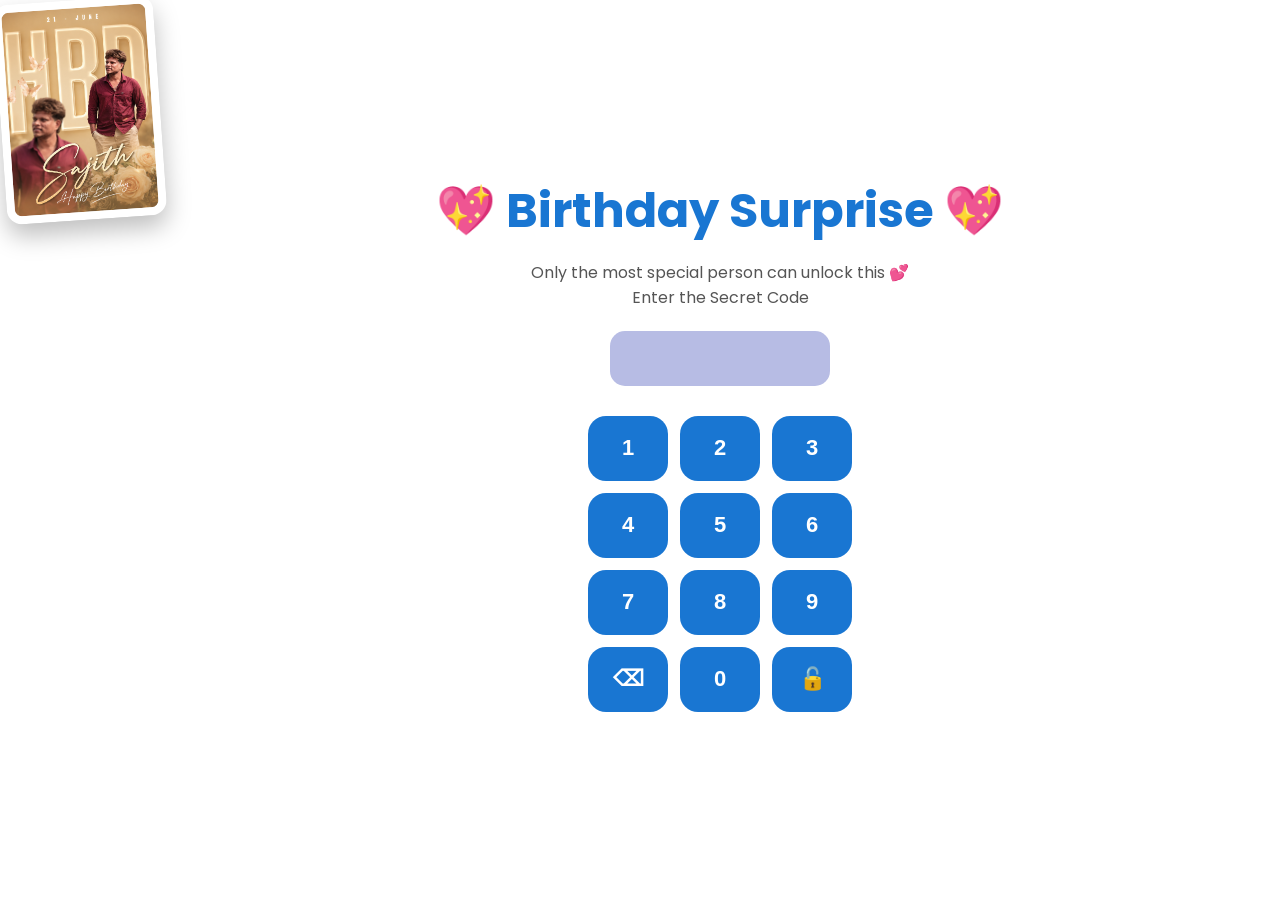
<file: index.html>
<!DOCTYPE html>
<html lang="en">

<head>
   <meta charset="UTF-8">
   <meta name="viewport" content="width=device-width, initial-scale=1.0">
   
   <title>Happy Birthday</title>
   <link rel="stylesheet" href="styles.css">
   <link
        href="https://fonts.googleapis.com/css2?family=Dancing+Script:wght@400;600;700&family=Poppins:wght@300;400;500; 600;700&display=swap"
        rel="stylesheet">
        <link rel="icon" href="adwaitlogo.jpg" type="image/jpg">
</head>

<body>
   <div id="lockScreen">
    <!-- Lock Screen Content Here -->
      <div class="lock-container">

    <div class="profile-photo">
        <img src="images/img.png" alt="Birthday Boy">
    </div>

    <div class="lock-box">

        <h1>💖 Birthday Surprise 💖</h1>
        <p>Only the most special person can unlock this 💕</p>

        <p>Enter the Secret Code</p>

        <input type="password" id="pinDisplay" readonly>

        <div class="keypad">

            <button onclick="addNumber('1')">1</button>
            <button onclick="addNumber('2')">2</button>
            <button onclick="addNumber('3')">3</button>

            <button onclick="addNumber('4')">4</button>
            <button onclick="addNumber('5')">5</button>
            <button onclick="addNumber('6')">6</button>

            <button onclick="addNumber('7')">7</button>
            <button onclick="addNumber('8')">8</button>
            <button onclick="addNumber('9')">9</button>

            <button onclick="clearPin()">⌫</button>
            <button onclick="addNumber('0')">0</button>
            <button onclick="checkPin()">🔓</button>

        </div>

        <p id="pinMessage"></p>

    </div>

</div>
   </div>
   
<div id="mainContent" style="display:none;">
    <!-- Floating Background Particles -->
    <div class="particles" id="particles"></div>

    <!-- Hero Section -->
    <section class="hero" id="hero">
        <div class="hero-content">
            <h1 class="typewriter" id="typewriter">Happy Birthday, Pichoda 👻🥰!</h1>
            <p class="subtitle fade-in">Today is all about celebrating you and the joy you bring to my life</p>
            <div class="floating-hearts">
                <div class="heart">❤️</div>
                <div class="heart">💖</div>
                <div class="heart">💗</div>
                <div class="heart">💝</div>
            </div>
            <button class="cta-button" onclick="scrollToSection('gallery')">
                Start the Celebration
            </button>
        </div>
        <div class="scroll-indicator">
            <div class="scroll-arrow"></div>
        </div>
    </section>

    <!-- Photo Gallery Section -->
    <section class="gallery-section" id="gallery">
        <div class="container">
            <h2 class="section-title">Our Beautiful Memories</h2>
            <div class="gallery-grid">
                <div class="photo-card" data-aos="fade-up" data-delay="100">
                    <div class="photo-container">
                        <img src="images/image_7.png" 
                             alt="Beautiful moment">
                        <div class="photo-overlay">
                            <div class="photo-caption">First Birthday wish and the way our friendship was started 🐵🤍</div>
                            <button class="like-btn" onclick="toggleLike(this)">
                                <span class="heart-icon">🤍</span>
                            </button>
                        </div>
                    </div>
                </div>
                
                <div class="photo-card" data-aos="fade-up" data-delay="200">
                    <div class="photo-container">
                        <img src="images/image_8.png" 
                             alt="Sweet memory">
                        <div class="photo-overlay">
                            <div class="photo-caption">Favorite Butterscotch ice cream with favorite person 🍨💖</div>
                            <button class="like-btn" onclick="toggleLike(this)">
                                <span class="heart-icon">🤍</span>
                            </button>
                        </div>
                    </div>
                </div>

                <div class="photo-card" data-aos="fade-up" data-delay="300">
                    <div class="photo-container">
                        <img src="images/image_3.jpg"
                             alt="Happy times">
                        <div class="photo-overlay">
                            <div class="photo-caption">Mirror capture 📸</div>
                            <button class="like-btn" onclick="toggleLike(this)">
                                <span class="heart-icon">🤍</span>
                            </button>
                        </div>
                    </div>
                </div>

                <div class="photo-card" data-aos="fade-up" data-delay="400">
                    <div class="photo-container">
                        <img src="images/image_5.jpg"
                             alt="Love moment">
                        <div class="photo-overlay">
                            <div class="photo-caption">Second selfie 📸 cheesy smile 😁</div>
                            <button class="like-btn" onclick="toggleLike(this)">
                                <span class="heart-icon">🤍</span>
                            </button>
                        </div>
                    </div>
                </div>
                
                <div class="photo-card" data-aos="fade-up" data-delay="500">
                    <div class="photo-container">
                        <img src="images/image_2.jpg"
                             alt="Love moment">
                        <div class="photo-overlay">
                            <div class="photo-caption">First selfie with favorite animal 🐾😉</div>
                            <button class="like-btn" onclick="toggleLike(this)">
                                <span class="heart-icon">🤍</span>
                            </button>
                        </div>
                    </div>
                </div>

                <div class="photo-card" data-aos="fade-up" data-delay="600">
                    <div class="photo-container">
                        <img src="images/image_6.jpg"
                             alt="Romantic moment">
                        <div class="photo-overlay">
                            <div class="photo-caption">Beautiful moment together 🌹</div>
                            <button class="like-btn" onclick="toggleLike(this)">
                                <span class="heart-icon">🤍</span>
                            </button>
                        </div>
                    </div>
                </div>
            </div>
        </div>
    </section>
        <section class="together-section">
    <h2>💙 Our Beautiful Journey 💙</h2>

    <div class="together-card">
        <h3>Together Since</h3>

        <div class="counter">
            <div>
                <span id="years">0</span>
                <p>Years</p>
            </div>

            <div>
                <span id="months">0</span>
                <p>Months</p>
            </div>

            <div>
                <span id="days">0</span>
                <p>Days</p>
            </div>
        </div>

        <p class="since-text">
            🌟 Every day has been another beautiful memory. 💙
        </p>
    </div>
</section>
    <!-- Birthday Message Section -->
    <section class="message-section" id="message">
        <div class="container">
            <div class="message-card">
                <h2 class="message-title">A Special Message for You</h2>
                <div class="message-content">
                    <p class="message-text fade-in-text">
                        Eroju ki mana friendship start ayi 3 years complete ayindhi, its been so special to me,
                        neelanti oka good caring loving person na life lo undatam, i felt so lucky.
                        ee 3 years journey lo naku chala supportive ga undi, netho special moments create chesukunela 
                        chesinandhuku chala chala thanks.
                    </p>
                    <p class="message-text fade-in-text">
                        Mana ee journey lo missunderstandings vachinappatiki, arguments vachinappatiki at the end of the day 
                        malli understand chesukoni solve chesukuntam.. yeppatiki elane ardham chesukuntuu undali..
                         I am so grateful for your patience, understanding, and the way you always find a way to make
                          things right between us. 
                        I wish manam yeppatiki elane okarini okaram support chesukuntuu, happy ga, as a best friends la undali.
                        Life lo yenni ups and downs vachina, you have to be strong and keep smiling.
                    </p>
                    <p class="message-signature fade-in-text">
                        Happy Birthday, pichoda ! You are so special to me ! 
                        Here's to many more years of laughter, love, and beautiful memories
                        together.
                    </p>
                </div>
                <button class="secret-btn"
                    onclick="window.location.href='letter.html'">
                     💌 Open Secret Letter
                </button>
                <div class="message-hearts">
                    <span class="heart-animation">❤️</span>
                    <span class="heart-animation">💖</span>
                    <span class="heart-animation">💗</span>
                </div>
            </div>
        </div>
    </section>
     <section class="guestbook-section">
        <div class="guestbook-card">
            <h2>📖 Leave Me a Little Note 💙</h2>
            <p style="margin-top:20px; color:#2563eb;">
               Write anything you want. It'll always stay here as a special memory ✨
            </p>

        <textarea
            id="guestMessage"
            placeholder="Write your thoughts here... ❤️"
        ></textarea>

        <br>

        <button class="save-btn" onclick="saveGuestBook()">
            💾 Save Message
        </button>

        <button class="clear-btn" onclick="clearGuestBook()">
            🗑 Clear
        </button>

        <h3>Your Forever Message 💌</h3>

        <div id="savedMessage"></div>
        </div>
    </section>
    <!-- Footer-->
    <footer class="footer">
        <div class="container">
            <p>&copy; 2026 Your Butterfly 🦋 made with lots of love for the most amazing person in the world</p>
        </div>
    </footer>

    <script src="script.js"></script>

   <!-- Background Music -->
<audio id="birthdaySong" loop>
    <source src="song_1.mp3" type="audio/mpeg">
    Your browser does not support audio.
</audio>

<!-- Music Toggle Button -->
<button id="musicBtn" class="music-btn">
    ❤️ Our Song 🎶
</button>
</div>
</body>
</html>
</file>
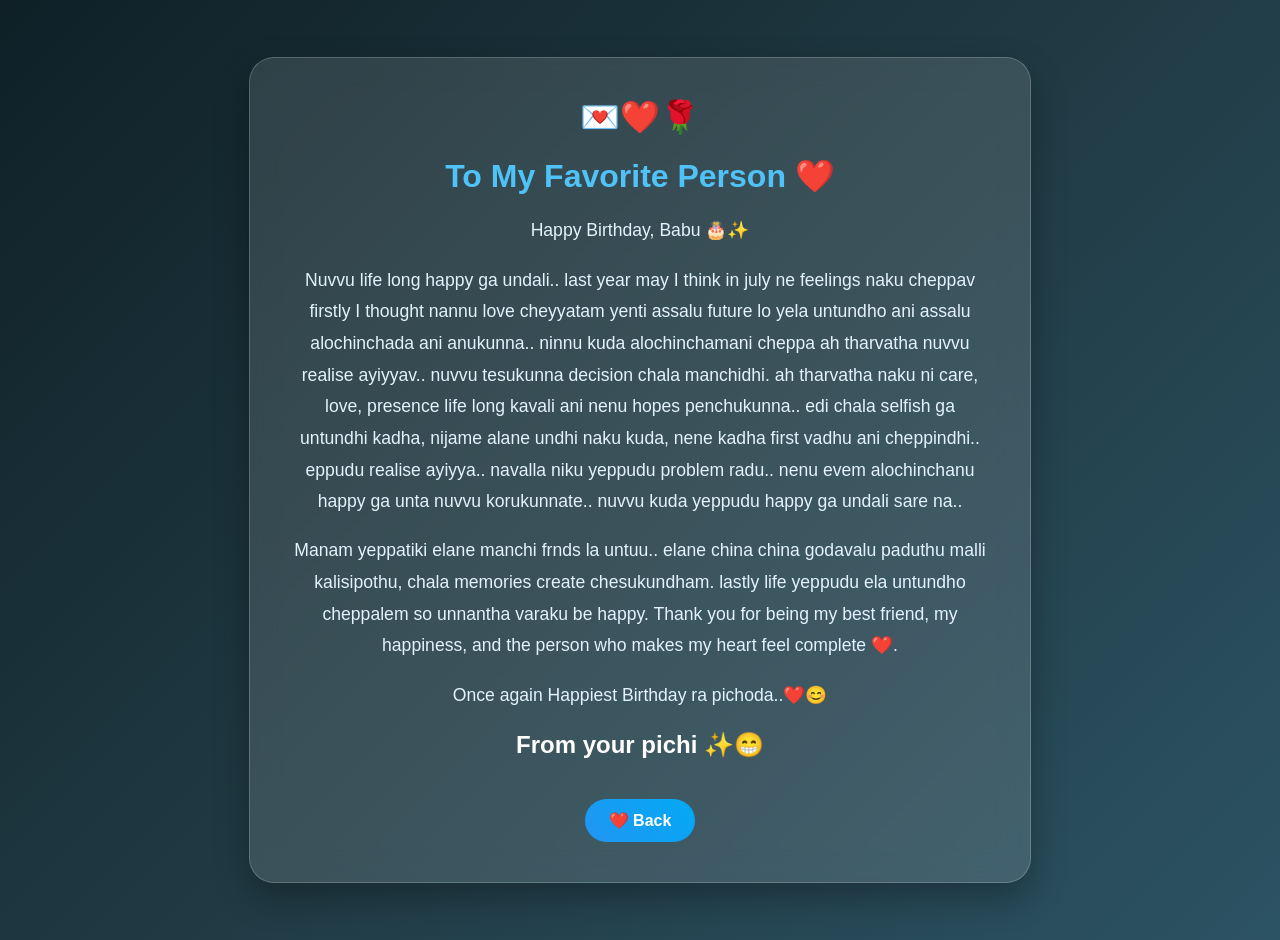
<file: letter.html>
<!DOCTYPE html>
<html lang="en">
<head>
    <meta charset="UTF-8">
    <meta name="viewport" content="width=device-width, initial-scale=1.0">
    <title>My Secret Letter ❤️</title>

    <style>
       body{
    margin:0;
    min-height:100vh;
    display:flex;
    justify-content:center;
    align-items:center;
    background:linear-gradient(135deg,#0f2027,#203a43,#2c5364);
    font-family:'Poppins',sans-serif;
    text-align:center;
    padding:20px;
}

.letter{
    max-width:700px;
    background:rgba(255,255,255,0.12);
    backdrop-filter:blur(15px);
    -webkit-backdrop-filter:blur(15px);
    padding:40px;
    border-radius:25px;
    box-shadow:0 15px 35px rgba(0,0,0,0.3);
    border:1px solid rgba(255,255,255,0.2);
    animation:fadeIn 1s ease;
    color:white;
}

h1{
    color:#4fc3f7;
    margin-bottom:20px;
}

p{
    font-size:1.1rem;
    line-height:1.8;
    color:#e3f2fd;
}

.emoji{
    font-size:2rem;
    margin-bottom:15px;
    animation:bounce 2s infinite;
}

.back-btn{
    margin-top:20px;
    padding:12px 24px;
    border:none;
    border-radius:30px;
    background:linear-gradient(45deg,#2196f3,#03a9f4);
    color:white;
    cursor:pointer;
    font-size:1rem;
    font-weight:600;
    transition:all 0.3s ease;
}

.back-btn:hover{
    transform:translateY(-3px);
    background:linear-gradient(45deg,#1976d2,#0288d1);
    box-shadow:0 8px 20px rgba(33,150,243,0.4);
}

@keyframes bounce{
    50%{
        transform:translateY(-8px);
    }
}

@keyframes fadeIn{
    from{
        opacity:0;
        transform:translateY(30px);
    }
    to{
        opacity:1;
        transform:translateY(0);
    }
}
    </style>
</head>
<body>

    <div class="letter">
        <div class="emoji">💌❤️🌹</div>

        <h1>To My Favorite Person ❤️</h1>

        <p>
            Happy Birthday, Babu 🎂✨
        </p>

        <p>
            Nuvvu life long happy ga undali.. 
            last year may I think in july ne feelings naku cheppav 
            firstly I thought nannu love cheyyatam yenti assalu future lo yela untundho 
            ani assalu alochinchada ani anukunna.. ninnu kuda alochinchamani cheppa 
            ah tharvatha nuvvu realise ayiyyav.. nuvvu tesukunna decision chala manchidhi.
            ah tharvatha naku ni care, love, presence life long kavali ani 
            nenu hopes penchukunna.. edi chala selfish ga untundhi kadha, nijame alane undhi naku kuda,
            nene kadha first vadhu ani cheppindhi.. eppudu realise ayiyya.. navalla niku yeppudu problem radu..
            nenu evem alochinchanu happy ga unta nuvvu korukunnate.. 
            nuvvu kuda yeppudu happy ga undali 
            sare na.. 
        </p>

        <p>
            Manam yeppatiki elane manchi frnds la untuu.. 
            elane china china godavalu paduthu malli kalisipothu,
            chala memories create chesukundham. 
            lastly life yeppudu ela untundho cheppalem so unnantha varaku be happy.

            Thank you for being my best friend, my happiness, 
            and the person who makes my heart feel complete ❤️.
        </p>

        <p>
            Once again Happiest Birthday ra pichoda..❤️😊
        </p>

        <h2>From your pichi ✨😁</h2>

        <button class="back-btn"
            onclick="window.location.href='index.html'">
            ❤️ Back
        </button>
    </div>

</body>
</html>
</file>
<file: styles.css>
body {
    background: pink !important;
}

* {
    margin: 0;
    padding: 0;
    box-sizing: border-box;
}

body {
    font-family: 'Poppins', sans-serif;
    line-height: 1.6;
    color: #333;
    overflow-x: hidden;
    scroll-behavior: smooth;
}

/* Background Particles */
.particles {
    position: fixed;
    top: 0;
    left: 0;
    width: 100%;
    height: 100%;
    pointer-events: none;
    z-index: 1;
}

.particle {
    position: absolute;
    font-size: 20px;
    opacity: 0.7;
    animation: float 6s ease-in-out infinite;
}

@keyframes float {
    
    0%,
    100% {
        transform: translateY(0px) rotate(0deg); 
    }
    25% {
        transform: translateY(-20px) rotate(5deg); 
    }
    50% {
        transform: translateY(-10px) rotate(-5deg); 
    }
    75% {
        transform: translateY(-30px) rotate(3deg); 
    }
}

/* Hero Section */
.hero {
    min-height: 100vh;
    background: linear-gradient(135deg, #4facfe 0%, #00f2fe 100%);    display: flex;
    align-items: center;
    justify-content: center;
    position: relative;
    overflow: hidden;
}

.hero-content {
    text-align: center;
    z-index: 2;
    position: relative;
    padding: 0 20px;
}

.typewriter {
    font-family: 'Dancing Script', cursive;
    font-size: clamp(2.5rem, 6vw, 5rem);
    font-weight: 700;
    color: #0d47a1;
    margin-bottom: 20px;
    white-space: nowrap;
    overflow: hidden;
    border-right: 3px solid #0d47a1;
    animation: typewriter 4s steps(26)  1s forwards, blink 1s infinite;
    width: 0;
}

@keyframes typewriter {
    to {
        width: 100%;
    }
}

@keyframes blink {
    0%,
    50% {
        border-color: #0d47a1;
    }

    51%,
    100% {
        border-color: transparent;
    }
}

.subtitle {
    font-size: clamp(1.1rem, 2.5vw, 1.5rem);
    color: #0d47a1;
    margin-bottom: 40px;
    opacity: 0;
    animation: fadeInUp 1s ease 3s forwards;
}

.floating-hearts {
    display: flex;
    justify-content: center;
    gap: 20px;
    margin: 40px 0;
    opacity: 0;
    animation: fadeInUp 1s ease 4s forwards;
}

.heart {
    font-size: 2rem;
    animation: bounce 1s ease-in-out infinite;
}

.heart:nth-child(1) {
    animation-delay: 0s;
}

.heart:nth-child(2) {
    animation-delay: 0.2s;
}

.heart:nth-child(3) {
    animation-delay: 0.4s;
}

.heart:nth-child(4) {
    animation-delay: 0.6s;
}

.heart:nth-child(5) {
    animation-delay: 0.8s;
}

@keyframes bounce {
    
    0%,
    20%,
    50%,
    80%,
    100% {
        transform: translateY(0);
    }
    40% {
        transform: translateY(-20px);
    }
    60% {
        transform: translateY(-10px);
    }
}

.cta-button {
    background: linear-gradient(45deg, #2196f3, #03a9f4);
    color: #fff;
    border: none;
    padding: 15px 30px;
    font-size: 1.2rem;
    font-weight: 600;
    border-radius: 50px;
    cursor: pointer;
    transition: all 0.3s ease;
    box-shadow: 0 10px 30px rgba(255, 107, 107, 0.3);
    opacity: 0;
    animation: fadeInUp 1s ease 5s forwards;
}

.cta-button:hover {
    transform: translateY(-5px);
    box-shadow: 0 15px 40px rgba(255, 107, 107, 0.4);
    background: linear-gradient(45deg, #1976d2, #0288d1);
}

.scroll-indicator {
    position: absolute;
    bottom: 20px;
    left: 50%;
    transform: translateX(-50%);
    opacity: 0;
    animation: fadeInUp 1s ease 6s forwards;
}

.scroll-arrow::before {
    content: '';
    position: absolute;
    top: 0;
    left: 50%;
    transform: translateX(-50%);
    width: 6px;
    height: 6px;
    background: #8b3a3a;
    border-radius: 50%;
    animation: scrollDot 2s ease-in-out infinite;
}

@keyframes scrollDot {
    0% {
        top: 8px;
        opacity: 1;
    }
    100% {
        top: 32px;
        opacity: 0;
    }
}

/* Gallery Section */
.gallery-section {
    padding: 100px 0;
    background: linear-gradient(100deg, #e3f2fd, #f5fbff 100%);
}

.container {
    max-width: 1200px;
    margin: 0 auto;
    padding: 0 20px;
}

.section-title {
    font-family: 'Dancing Script', cursive;
    font-size: clamp(2.5rem, 5vw, 4rem);
    color: #1565c0;
    text-align: center;
    margin-bottom: 60px;
    opacity: 0;
    transform: translateY(50px);
    transition: all 0.6s ease;
}

.section-title.aos-animate {
    opacity: 1;
    transform: translateY(0);
}

.gallery-grid {
    display: grid;
    grid-template-columns: repeat(auto-fit, minmax(300px, 1fr));
    gap: 30px;
    padding: 20px 0;
}

.photo-card {
    opacity: 0;
    transform: translateY(50px);
    transition: all 0.6s ease;
    border-radius: 20px;
    overflow: hidden;
    box-shadow: 0 10px 30px rgba(0, 0, 0, 0.1);
}

.photo-card.aos-animate {
    opacity: 1;
    transform: translateY(0);
}

.photo-container {
    position: relative;
    overflow: hidden;
    border-radius: 20px;
    height: 300px;
}

.photo-container img {
    width: 100%;
    height: 100%;
    object-fit: cover;
    transition: transform 0.5s ease;
}

.photo-container:hover img {
    transform: scale(1.1) rotate(20deg);
}

.photo-overlay {
    position: absolute;
    top: 0;
    left: 0;
    right: 0;
    bottom: 0;
    background: linear-gradient(to bottom, transparent 0%, rgba(0, 0, 0, 0.7) 100%);
    display: flex;
    flex-direction: column;
    justify-content: flex-end;
    padding: 20px;
    opacity: 0;
    transition: opacity 0.3s ease;
}

.photo-container:hover .photo-overlay {
    opacity: 1;
}

.photo-caption {
    color: #fff;
    font-size: 1.1rem;
    font-weight: 500;
    margin-bottom: 10px;
    transform: translateY(20px);
    transition: transform 0.3s ease;
}
.photo-container:hover .photo-caption {
    transform: translateY(0);
}

.like-btn {
    background: none;
    border: none;
    color: #fff;
    font-size: 1.5rem;
    cursor: pointer;
    align-self: flex-end;
    transition: transform 0.3s ease;
}

.like-btn:hover {
    transform: scale(1.2);
}

.like-btn.liked .heart-icon {
    color: #2196f3;
}

/* message section */
.message-section {
    padding: 100px 0;
    background: linear-gradient(135deg, #1e3c72 0%, #2a5298 100%);
    color: #fff;
}

.message-card {
    background: rgba(255, 255, 255, 0.1);
    backdrop-filter: blur(20px);
    border-radius: 30px;
    padding: 60px 40px;
    box-shadow: 0 20px 40px rgba(0, 0, 0, 0.1);
    border: 1px solid rgba(255, 255, 255, 0.2);
    text-align: center;
    max-width: 800px;
    margin: 0 auto;
}

.message-title {
    font-family: 'Dancing Script', cursive;
    font-size: clamp(2rem, 4vw, 3rem);
    margin-bottom: 40px;
    color: #fff;
}
    
.message-text {
    font-size: 1.1rem;
    line-height: 1.8;
    margin-bottom: 20px;
    opacity: 0;
    transform: translateY(30px);
    transition: all 0.6s ease;
}

.message-text.fade-in-animate {
    opacity: 1;
    transform: translateY(0);
}

.message-signature {
    font-family: 'Dancing Script', cursive;
    font-size: 1.5rem;
    font-weight: 600;
    margin-top: 30px;
    color: #ffeb3b;
}

.message-hearts {
    margin-top: 30px;
    display: flex;
    justify-content: center;
    gap: 20px;
}

.heart-animation {
    font-size: 2rem;
    animation: heartBeat 1.5s ease-in-out infinite;
}

.heart-animation:nth-child(1) {
    animation-delay: 0s;
}

.heart-animation:nth-child(2) {
    animation-delay: 0.3s;
}

.heart-animation:nth-child(3) {
    animation-delay: 0.6s;
}

@keyframes heartBeat {
    0%,
    100% {
        transform: scale(1);
    }
    25% {
        transform: scale(1.2);
    }
    50% {
        transform: scale(1.1);
    }
}

/* Footer */
.footer {
    background: #0d47a1;
    color: #fff;
    text-align: center;
    padding: 30px 0;
}

/* Fade In Animation */
.fade-in {
    opacity: 0;
    animation: fadeInUp 1s ease forwards;
}
@keyframes fadeInUp {
    from {
        opacity: 0;
        transform: translateY(30px);
    }
    to {
        opacity: 1;
        transform: translateY(0);
    }
}

/* Responsive */
@media (max-width: 768px) {
    .typewriter {
        white-space: normal;
        border-right: none;
        animation: none;
        width: auto;
    }

    .gallery-grid {
        grid-template-columns: 1fr;
        gap: 20px;
    }

    .photo-container {
        height: 250px;
    }

    .message-card {
        padding: 40px 20px;
        margin: 0 20px;
    }

    .floating-hearts {
        flex-wrap: wrap;
        gap: 10px;
    }

    .heart {
        font-size: 1.5rem;
    }
}

@media (max-width: 480px) {
    .hero-content {
        padding: 0 15px;
    }

    .cta-button {
        padding: 12px 24px;
        font-size: 1rem;
    }

    .section-title {
        margin-bottom: 40px;
    }
}

/* Music Button */
.music-btn {
    position: fixed;
    top: 20px;
    right: 20px;
    z-index: 9999;

    background: linear-gradient(45deg, #2196f3, #03a9f4);
    color: white;
    border: none;
    padding: 12px 20px;
    border-radius: 30px;
    cursor: pointer;
    font-size: 16px;
    font-weight: 600;

    box-shadow: 0 5px 15px rgba(0,0,0,0.2);
    transition: 0.3s;
}

.music-btn:hover {
    transform: scale(1.05);
}

.secret-btn {
    margin-top: 25px;
    padding: 14px 28px;
    border: none;
    border-radius: 50px;
    background: linear-gradient(45deg, #2196f3, #03a9f4);
    color: white;
    font-size: 1rem;
    font-weight: 600;
    cursor: pointer;
    transition: all 0.3s ease;
}

.secret-btn:hover {
    transform: translateY(-3px);
    box-shadow: 0 10px 20px rgba(33, 150, 243, 0.4);
}

.together-section{
    padding:80px 20px;
    background:linear-gradient(135deg,#dbeafe,#bfdbfe);
    text-align:center;
}

.together-section h2{
    font-family:'Dancing Script',cursive;
    font-size:2.5rem;
    color:#1e3a8a;
    margin-bottom:30px;
}

.together-card{
    max-width:700px;
    margin:auto;
    background:white;
    padding:35px;
    border-radius:20px;
    box-shadow:0 10px 30px rgba(0,0,0,.15);
}

.together-card h3{
    color:#2563eb;
    margin-bottom:30px;
    font-size:2rem;
}

.counter{
    display:flex;
    justify-content:center;
    gap:40px;
    flex-wrap:wrap;
}

.counter div{
    min-width:120px;
}

.counter span{
    display:block;
    font-size:3rem;
    font-weight:bold;
    color:#1d4ed8;
}

.counter p{
    font-size:1.1rem;
    color:#555;
}

.since-text{
    margin-top:30px;
    font-size:1.2rem;
    color:#444;
}

.guestbook-section{
    padding: 80px 20px;
    background: linear-gradient(135deg, #dbeafe, #bfdbfe, #93c5fd);
    display: flex;
    justify-content: center;
}

.guestbook-card{
    max-width: 800px;
    width: 90%;
    margin: auto;
    background: rgba(255, 255, 255, 0.25);
    backdrop-filter: blur(15px);
    border: 1px solid rgba(255, 255, 255, 0.3);
    padding: 30px;
    border-radius: 20px;
    text-align: center;
    box-shadow: 0 10px 30px rgba(59, 130, 246, 0.25);
}

.guestbook-card h2{
    color: #2563eb;
    margin-bottom: 10px;
    font-size: 2rem;
}

.guestbook-card p{
    color: #475569;
    font-size: 1rem;
}

#guestMessage{
    width: 100%;
    height: 180px;
    margin-top: 20px;
    padding: 15px;
    border-radius: 15px;
    border: 2px solid #60a5fa;
    resize: none;
    font-size: 16px;
    outline: none;
    background: rgba(255,255,255,0.8);
    color: #1e3a8a;
}

#guestMessage:focus{
    border-color: #2563eb;
    box-shadow: 0 0 10px rgba(37, 99, 235, 0.3);
}

.save-btn,
.clear-btn{
    margin-top: 15px;
    padding: 12px 24px;
    border: none;
    border-radius: 30px;
    cursor: pointer;
    font-size: 16px;
    margin-right: 10px;
    transition: 0.3s;
}

.save-btn{
    background: linear-gradient(45deg, #2563eb, #3b82f6);
    color: white;
}

.save-btn:hover{
    transform: scale(1.05);
    box-shadow: 0 5px 15px rgba(37, 99, 235, 0.4);
}

.clear-btn{
    background: linear-gradient(45deg, #64748b, #94a3b8);
    color: white;
}

.clear-btn:hover{
    transform: scale(1.05);
    box-shadow: 0 5px 15px rgba(100, 116, 139, 0.4);
}

#savedMessage{
    margin-top: 20px;
    background: rgba(255,255,255,0.8);
    border-radius: 15px;
    border: 2px dashed #60a5fa;
    padding: 20px;
    min-height: 80px;
    white-space: pre-wrap;
    color: #1d4ed8;
    font-size: 18px;
    box-shadow: 0 5px 15px rgba(59, 130, 246, 0.15);
}

#lockScreen{
    position:fixed;
    inset:0;
    z-index:9999;
    background:white;
}

.lock-container{
    width:100%;
    height:100vh;
    display:flex;
}

.lock-photo{
    width:220px;
    background:linear-gradient(
        180deg,
        #4facfe,
        #00c6ff
    );

    display:flex;
    justify-content:center;
    align-items:flex-start;

    padding-top:20px;

    box-shadow:4px 0 15px rgba(0,0,0,0.15);
}

.lock-box{
    flex:1;

    display:flex;
    flex-direction:column;
    justify-content:center;
    align-items:center;

    background:white;
}

.lock-box h1{
    color:#1976d2;
    font-size:3rem;
    margin-bottom:10px;
}

.lock-box p{
    color:#555;
}

#pinDisplay{
    width:220px;
    height:55px;

    text-align:center;
    font-size:24px;

    margin:20px 0;

    border:none;
    border-radius:15px;

    background:#b7bce4 !important;
    color:#1976d2;

    font-weight:bold;
}

.keypad{
    display:grid;
    grid-template-columns:repeat(3,80px);
    gap:12px;
    margin-top:10px;
}

.keypad button{
    height:65px;
    border:none;
    border-radius:18px;

    background:#1976d2;
    color:white;

    font-size:22px;
    font-weight:600;

    cursor:pointer;
    transition:.3s;
}

.keypad button:hover{
    background:#0d47a1;
    transform:translateY(-3px);
}

.profile-photo{
    margin-bottom:25px;
}

.profile-photo img{
    width:160px;
    height:220px;

    object-fit:cover;

    padding:8px;
    background:white;

    border-radius:15px;

    box-shadow:
    0 12px 25px rgba(0,0,0,.25);

    transform:rotate(-4deg);
}
.profile-photo img:hover{
    transform:rotate(0deg) scale(1.05);
}

#pinMessage{
    margin-top:15px;
    color:white;
    font-weight:600;
}
</file>
